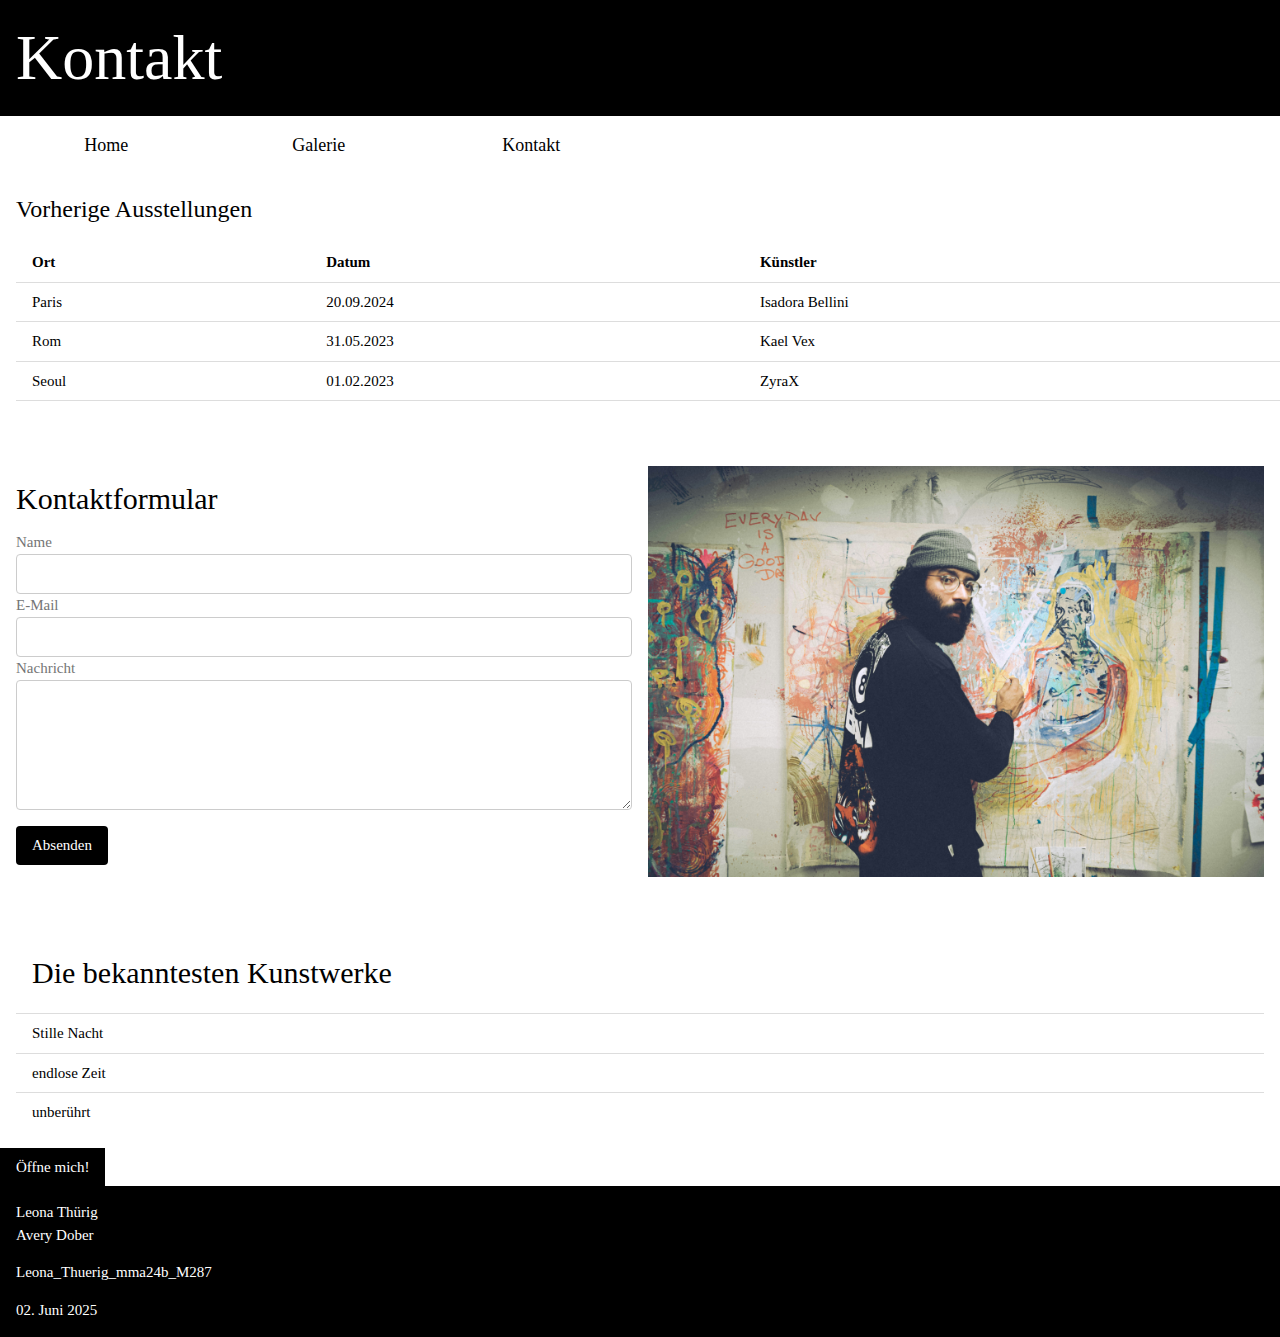
<file: html/kontakt.html>
<!DOCTYPE html>
<html lang="de">
<head>
    <title>Kontakt</title>
    <meta name="viewport" content="width=device-width, initial-scale=1">
    <!--W3C Framework-->
    <link rel="stylesheet" href="https://www.w3schools.com/w3css/4/w3.css">
    <!--Custom CSS-->
    <link rel="stylesheet" href="../css/custom.css">
    <link rel="icon" href="../media/favicon.jpg" type="image/jpeg">
</head>

<body>
  <!--Titel-->
    <header class="w3-container w3-black">
      <h1 class="w3-jumbo">Kontakt</h1>
    </header>
    
  <!--Navigation-->
    <nav class="w3-bar w3-white w3-large">
      <a href="../index.html" style="width: 16.6%;" class="w3-bar-item w3-button w3-hover-black w3-padding-16">Home</a>
      <a href="galerie.html"style="width: 16.6%;" class="w3-bar-item w3-button w3-hover-black w3-padding-16">Galerie</a>
      <a href="kontakt.html" style="width: 16.6%;" class="w3-bar-item w3-button w3-hover-black w3-padding-16">Kontakt</a>
    </nav>

<!--Tabelle-->
<p class="w3-xlarge w3-margin">Vorherige Ausstellungen</p>
<table class="w3-table w3-table w3-bordered w3-animate-opacity w3-margin">
<tr>
  <th>Ort</th>
  <th>Datum</th>
  <th>Künstler</th>
</tr>
<tr>
  <td>Paris</td>
  <td>20.09.2024</td>
  <td>Isadora Bellini</td>
</tr>
<tr>
  <td>Rom</td>
  <td>31.05.2023</td>
  <td>Kael Vex</td>
</tr>
<tr>
  <td>Seoul</td>
  <td>01.02.2023</td>
  <td>ZyraX</td>
</tr>
</table>


<!--Kontaktfomrular-->
<div class="w3-row-padding w3-animate-opacity" style="height: 50vh; margin-top: 65px;">

  <div class="w3-half">
    <div class="form-container">
      <h2>Kontaktformular</h2>
      <form action="/submit" method="post">
        <label class="w3-text-grey">Name</label>
        <input class="w3-input w3-border w3-round" type="text" name="name" required>

        <label class="w3-text-grey">E-Mail</label>
        <input class="w3-input w3-border w3-round" type="email" name="email" required>

        <label class="w3-text-grey">Nachricht</label>
        <textarea class="w3-input w3-border w3-round" name="message" rows="5" required></textarea>

        <button class="w3-button w3-black w3-margin-top w3-round" type="submit">Absenden</button>
      </form>
    </div>
  </div>

<!--Bild vom Künstler-->
  <div class="w3-half w3-center w3-image w3-hover-grayscale" style="width: 50%;">
    <img src="../media/artist.jpg" style="max-width:100%; max-height: 100vh;">
  </div>
</div>

<!--Liste mit Hovereffekt-->
<ul class="w3-ul w3-hoverable w3-margin">
  <li><h2>Die bekanntesten Kunstwerke</h2></li>
  <li>Stille Nacht</li>
  <li>endlose Zeit</li>
  <li>unberührt</li>
</ul>


<!--Modal Window-->
<button onclick="document.getElementById('myModal').style.display='block'" class="w3-button w3-black">
  Öffne mich!
</button>

<div id="myModal" class="w3-modal w3-right">
  <div class="w3-modal-content w3-animate-top w3-card-4">
    <header class="w3-container w3-black">
      <span onclick="document.getElementById('myModal').style.display='none'" 
            class="w3-button w3-display-topright">&times;</span>
      <h2>Wanna know more?</h2>
    </header>
    <div class="w3-container">
      <p>Folge uns auf Social Media</p>
    </div>
    <footer class="w3-container w3-black">
      <p>instagram.com & tiktok.com</p>
    </footer>
  </div>
</div>


<!--Footer Inhalt-->
    <footer class="w3-container w3-black">
      <p>Leona Thürig <br> Avery Dober</p>
      <p>Leona_Thuerig_mma24b_M287</p>
      <p>02. Juni 2025</p>
    </footer>
</body>
</html>
</file>
<file: css/custom.css>
body, h1, h2, h3 {
  font-family: Georgia, 'Times New Roman', Times, serif;
}


.image-container {
  height: 250px;
  overflow: hidden;
}

.image-container img {
  width: 100%;
  height: 100%;
  object-fit: cover;
  display: block;
}

.square {
    aspect-ratio: 1 / 1;
  }

  .img-square {
    width: 100%;
    height: 100%;
    object-fit: cover;
    aspect-ratio: 1 / 1;
  }

  .text-box {
    text-align: left;
  }


  @media (max-width: 600px) {
    .square.text-box {
      height: 200px;
      aspect-ratio: auto;
      overflow: hidden;
    }
  }
</file>
